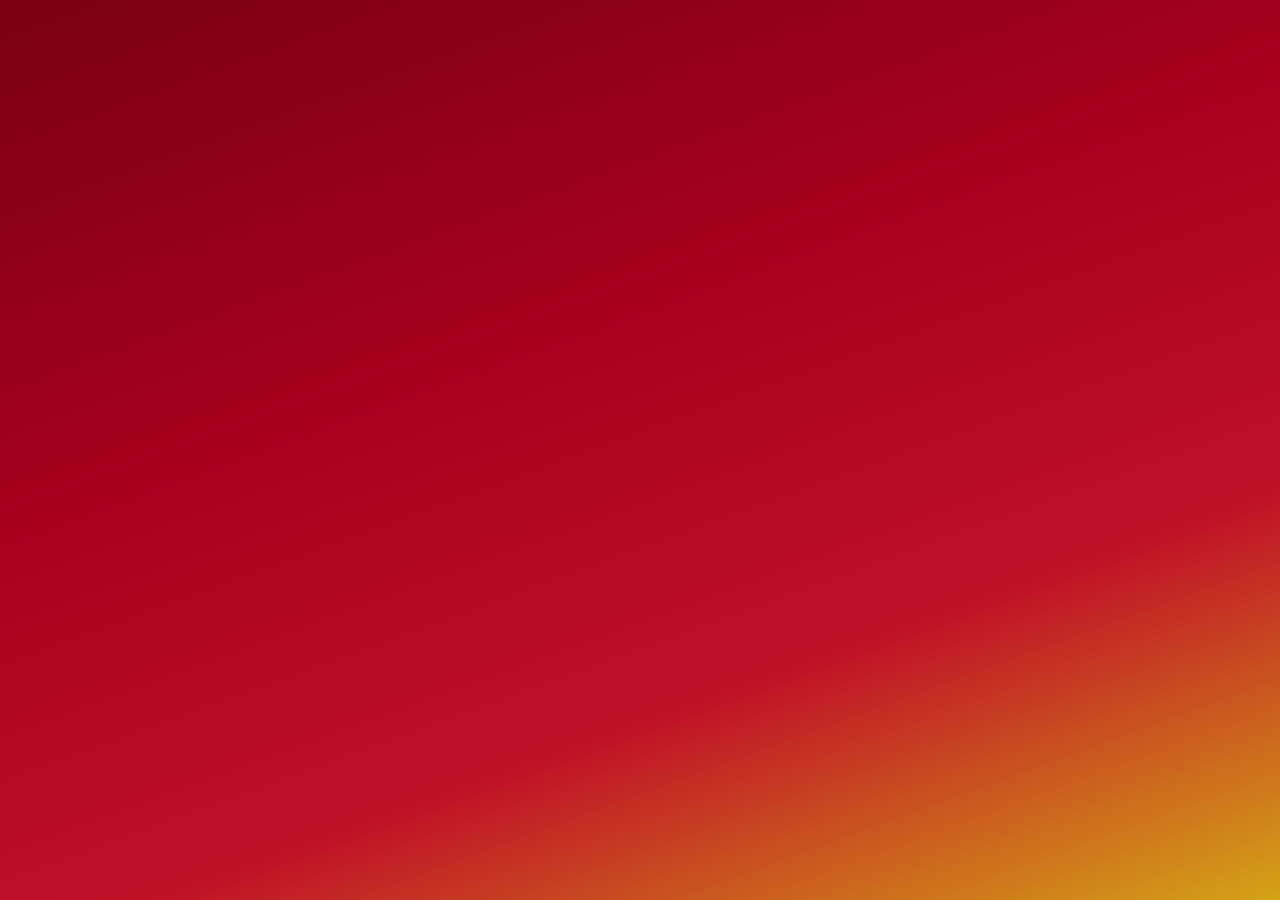
<file: index.html>
<!DOCTYPE html>
<html lang="ta">

<head>
    <meta charset="UTF-8">
    <meta name="viewport" content="width=device-width, initial-scale=1.0, maximum-scale=1.0, user-scalable=no">
    <title>TVK Digital Connect</title>
    <link rel="stylesheet" href="style.css">
</head>

<body>

    <!-- =====================================
         PAGE 1: MAIN WEBSITE (FIRST TIME ONLY)
    ====================================== -->
    <main id="mainWebsite" class="page">
        <div class="content-box">
            <h1>WELCOME TO<br>TVK DIGITAL CONNECT</h1>
            <p>Digital Connect தளத்திற்கு உங்களை அன்புடன் வரவேற்கிறோம்.</p>
            <button id="startBtn" class="btn">தொடங்குக (Next)</button>
        </div>
    </main>


    <!-- =====================================
         PAGE 2: INTRO SCREEN (FIRST TIME ONLY)
    ====================================== -->
    <section id="introScreen" class="page">

        <!-- TOP TITLE -->
        <div class="intro-title">
            WELCOME TO<br><span>TVK DIGITAL CONNECT</span>
        </div>

        <!-- VIJAY MAIN IMAGE (BIGGER CIRCLE) -->
        <div class="vijay-container">
            <div class="vijay-border">
                <img src="assets/images/vijay.jpg" alt="Thalapathy Vijay" class="vijay-image">
            </div>
        </div>

        <!-- JEEVA PROFILE -->
        <div class="jeeva-profile">
            <div class="jeeva-photo-box">
                <img src="assets/images/jeeva.jpg" alt="Jeeva" class="jeeva-image">
            </div>
            <div class="jeeva-info">
                <div class="jeeva-name">JEEVA</div>
                <div class="jeeva-fullname">K Jeevanandham</div>
                <div class="jeeva-education">B.E (Computer Science)</div>
            </div>
        </div>

        <!-- BOTTOM MESSAGE -->
        <div class="intro-bottom">
            <div class="loading-text">Preparing something amazing...</div>

            <!-- Progress Bar -->
            <div class="progress-wrapper">
                <div class="progress-bar">
                    <div id="progressFill" class="progress-fill"></div>
                </div>
                <span id="progressTime">00 / 00</span>
            </div>
        </div>

        <!-- TVK TAMIL NAME -->
        <div class="tvk-name">
            <span>தமிழக வெற்றிக் கழகம்</span>
        </div>

    </section>


    <!-- =====================================
         PAGE 3: NAVIGATION DASHBOARD (HOME PAGE)
    ====================================== -->
    <section id="thirdPage" class="page">
        
        <header class="app-header">
            <div class="header-nav">
                <button id="homeBtn" class="nav-btn">🏠 Home</button>
            </div>
            <div class="header-title">
                <h2>TVK Connect</h2>
            </div>
            <div style="width: 70px;"></div> <!-- Alignment Spacer -->
        </header>

        <div class="dashboard-body">

            <!-- Announcements -->
            <div class="announcement-box">
                <h3>🔔 முக்கிய அறிவிப்புகள்</h3>
                <marquee behavior="scroll" direction="left" scrollamount="5">
                    மாவட்ட வாரியாக மக்கள் குறைதீர்ப்பு முகாம்கள் விரைவில் நடைபெறவுள்ளன. | அனைத்து வார்டுகளிலும் புதிய தொண்டர்கள் சேர்க்கை தீவிரம்!
                </marquee>
            </div>

            <!-- Multi-Page Action Links Grid -->
            <div class="action-grid">
                
                <a href="pages/dashboard.html" class="action-card">
                    <div class="card-icon">📈</div>
                    <h4>Dashboard</h4>
                    <p>புள்ளிவிவரங்கள் மற்றும் விவரங்கள்</p>
                </a>

                <a href="pages/volunteer.html" class="action-card">
                    <div class="card-icon">👥</div>
                    <h4>Volunteer Register</h4>
                    <p>களப்பணியாளராக இணையுங்கள்</p>
                </a>

                <a href="pages/issue.html" class="action-card">
                    <div class="card-icon">📝</div>
                    <h4>Report Public Issue</h4>
                    <p>பிரச்சினையை பதிவிடுங்கள்</p>
                </a>

                <a href="pages/admin.html" class="action-card">
                    <div class="card-icon">👤</div>
                    <h4>Admin Panel</h4>
                    <p>நிர்வாகி உள்நுழைவு</p>
                </a>

            </div>

        </div>

    </section>


    <!-- BACKGROUND MUSIC -->
    <audio id="introMusic" src="assets/audio/tvk-song.mp3" preload="auto"></audio>

    <!-- JAVASCRIPT -->
    <script src="script.js"></script>

</body>

</html>
</file>
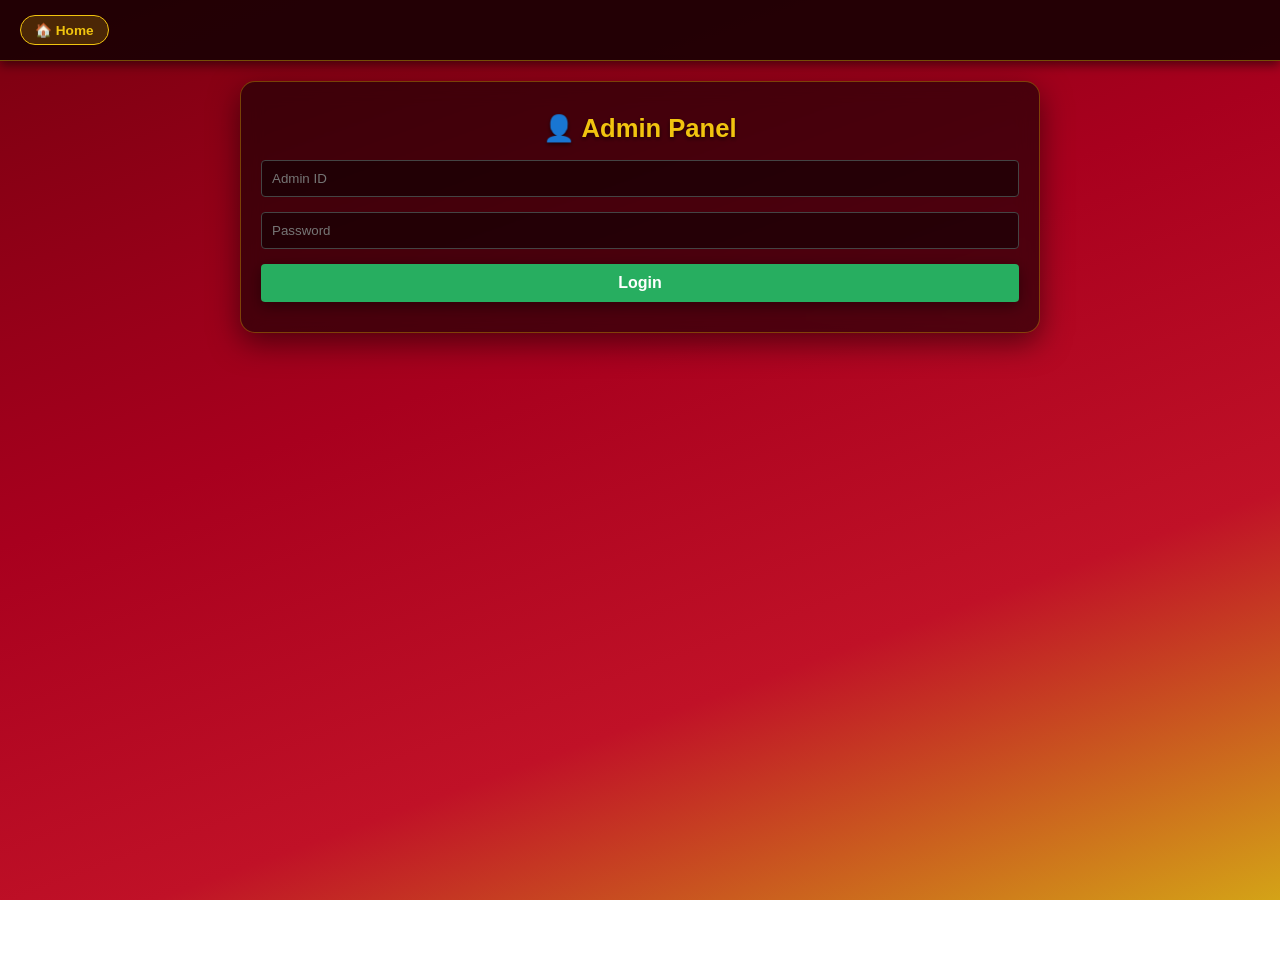
<file: pages/admin.html>
<!DOCTYPE html>
<html lang="ta">
<head>
    <meta charset="UTF-8">
    <meta name="viewport" content="width=device-width, initial-scale=1.0">
    <title>Admin Panel - TVK Digital Connect</title>
    <link rel="stylesheet" href="../style.css">
</head>
<body>
    <header class="app-page-header">
        <a href="../index.html?skipIntro=true" class="nav-btn">🏠 Home</a>
    </header>

    <main class="page active-page sub-page-container">
        <div class="content-box" style="max-width: 800px; width: 95%;">
            <h1>👤 Admin Panel</h1>

            <!-- Login Form -->
            <div id="loginSection">
                <form id="adminLoginForm" style="display: flex; flex-direction: column; gap: 15px; margin-top: 15px;">
                    <input type="text" id="username" required placeholder="Admin ID" style="padding: 10px; background: rgba(0,0,0,0.5); color: #fff; border: 1px solid #444; border-radius: 4px;">
                    <input type="password" id="password" required placeholder="Password" style="padding: 10px; background: rgba(0,0,0,0.5); color: #fff; border: 1px solid #444; border-radius: 4px;">
                    <button type="submit" class="btn" style="padding: 10px; background: #27ae60; color: white; border: none; border-radius: 4px; cursor: pointer;">Login</button>
                </form>
            </div>

            <!-- Complaints Dashboard -->
            <div id="adminDashboard" style="display: none; text-align: left;">
                <div style="display: flex; justify-content: space-between; align-items: center; border-bottom: 1px solid #444; padding-bottom: 10px;">
                    <h2 style="color: #f1c40f; margin: 0;">GitHub Complaints</h2>
                    <button id="logoutBtn" style="padding: 6px 12px; background: #e74c3c; border: none; color: white; border-radius: 4px; cursor: pointer;">Logout</button>
                </div>

                <div id="issuesContainer" style="display: flex; flex-direction: column; gap: 15px; margin-top: 20px;">
                    <p style="color: #aaa;">GitHub-லிருந்து புகார்கள் பதிவேற்றப்படுகின்றன...</p>
                </div>
            </div>
        </div>
    </main>

    <script>
        // 🚨 உங்கள் GitHub விவரங்களை இங்கே மாற்றவும்
        const GITHUB_USERNAME = "SKJeevaTVK";
        const GITHUB_REPO = "TVK-Digital-Connect";
        const GITHUB_TOKEN = "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"; 

        document.getElementById('adminLoginForm').addEventListener('submit', function(e) {
            e.preventDefault();
            // கடவுச்சொல் மற்றும் ID
            if(document.getElementById('username').value === 'admin' && document.getElementById('password').value === 'admin123') {
                document.getElementById('loginSection').style.display = 'none';
                document.getElementById('adminDashboard').style.display = 'block';
                fetchGitHubIssues();
            } else {
                alert('தவறான Admin ID அல்லது Password!');
            }
        });

        // GitHub-ல் இருந்து புகார்களை மட்டும் எடுத்து வருவது
        async function fetchGitHubIssues() {
            const container = document.getElementById('issuesContainer');
            try {
                const response = await fetch(`https://api.github.com/repos/${GITHUB_USERNAME}/${GITHUB_REPO}/issues?state=all`, {
                    headers: { 'Authorization': `token ${GITHUB_TOKEN}` }
                });
                const issues = await response.json();
                container.innerHTML = '';

                if (!Array.isArray(issues) || issues.length === 0) {
                    container.innerHTML = '<p style="color: #aaa;">புகார்கள் எதுவும் இல்லை.</p>';
                    return;
                }

                issues.forEach(issue => {
                    const htmlBody = issue.body ? issue.body.replace(/\n/g, '<br>') : '';

                    container.innerHTML += `
                        <div style="background: rgba(0,0,0,0.6); padding: 15px; border-radius: 8px; border: 1px solid #444;">
                            <h3 style="color: #f1c40f; margin-top: 0; margin-bottom: 8px;">${issue.title}</h3>
                            <span style="background: ${issue.state === 'open' ? '#e74c3c' : '#27ae60'}; color: #fff; padding: 3px 10px; border-radius: 10px; font-size: 0.75rem; font-weight: bold;">
                                ${issue.state.toUpperCase()}
                            </span>

                            <!-- Read-Only Details -->
                            <div style="background: #111; color: #ddd; padding: 12px; border-radius: 5px; margin: 12px 0; max-height: 250px; overflow-y: auto; font-size: 0.85rem; border: 1px solid #333;">
                                ${htmlBody}
                            </div>

                            <!-- Reply and Status Update Buttons -->
                            <div style="display: flex; gap: 8px; flex-wrap: wrap;">
                                <input type="text" id="reply_${issue.number}" placeholder="பதிலை உள்ளிடவும்..." style="flex: 1; min-width: 180px; padding: 8px; background: #222; color: #fff; border: 1px solid #555; border-radius: 4px;">
                                <button onclick="sendResponse(${issue.number})" style="background: #27ae60; color: white; border: none; padding: 8px 12px; border-radius: 4px; cursor: pointer;">Send Reply</button>
                                <button onclick="toggleStatus(${issue.number}, '${issue.state}')" style="background: #f39c12; color: white; border: none; padding: 8px 12px; border-radius: 4px; cursor: pointer;">
                                    ${issue.state === 'open' ? 'Close Issue' : 'Reopen'}
                                </button>
                            </div>
                        </div>
                    `;
                });
            } catch (err) {
                container.innerHTML = '<p style="color: #e74c3c;">GitHub தரவுகளைப் பெறுவதில் பிழை ஏற்பட்டது.</p>';
            }
        }

        // Admin பதில் அளிக்கும் செயல்பாடு
        async function sendResponse(issueNumber) {
            const replyInput = document.getElementById(`reply_${issueNumber}`);
            const replyText = replyInput.value.trim();
            if (!replyText) return alert("பதிலை உள்ளிடவும்!");

            const response = await fetch(`https://api.github.com/repos/${GITHUB_USERNAME}/${GITHUB_REPO}/issues/${issueNumber}/comments`, {
                method: 'POST',
                headers: {
                    'Authorization': `token ${GITHUB_TOKEN}`,
                    'Content-Type': 'application/json'
                },
                body: JSON.stringify({ body: `**Admin Response:** ${replyText}` })
            });

            if (response.ok) {
                alert("பதில் வெற்றிகரமாக அனுப்பப்பட்டது!");
                replyInput.value = '';
                fetchGitHubIssues();
            } else {
                alert("பதில் அனுப்புவதில் பிழை ஏற்பட்டது.");
            }
        }

        // Status மாற்றுவது (Open / Closed)
        async function toggleStatus(issueNumber, currentState) {
            const newState = currentState === 'open' ? 'closed' : 'open';
            const response = await fetch(`https://api.github.com/repos/${GITHUB_USERNAME}/${GITHUB_REPO}/issues/${issueNumber}`, {
                method: 'PATCH',
                headers: {
                    'Authorization': `token ${GITHUB_TOKEN}`,
                    'Content-Type': 'application/json'
                },
                body: JSON.stringify({ state: newState })
            });

            if (response.ok) {
                alert(`நிலை மாற்றப்பட்டது: ${newState.toUpperCase()}`);
                fetchGitHubIssues();
            }
        }

        document.getElementById('logoutBtn').onclick = () => location.reload();
    </script>
</body>
</html>
</file>
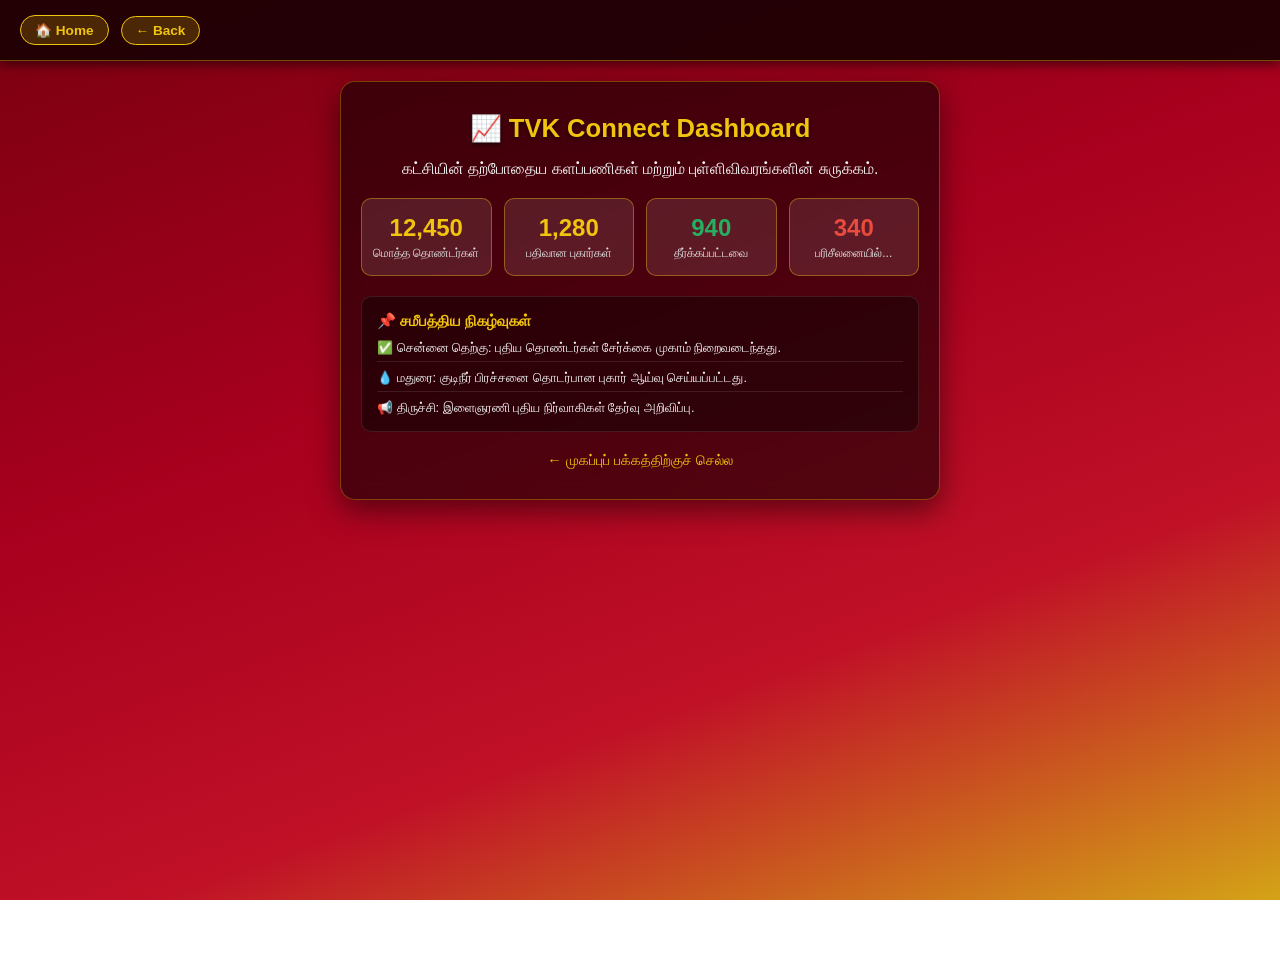
<file: pages/dashboard.html>
<!DOCTYPE html>
<html lang="ta">

<head>
    <meta charset="UTF-8">
    <meta name="viewport" content="width=device-width, initial-scale=1.0, maximum-scale=1.0, user-scalable=no">
    <title>Dashboard - TVK Digital Connect</title>
    <link rel="stylesheet" href="../style.css">
</head>

<body>

    <!-- Header Navigation -->
    <header class="app-page-header">
        <a href="../index.html?skipIntro=true" class="nav-btn">🏠 Home</a>
        <a href="../index.html?skipIntro=true" class="nav-btn">← Back</a>
    </header>

    <main class="page active-page sub-page-container">
        
        <div class="content-box" style="max-width: 600px; width: 95%;">
            <h1>📈 TVK Connect Dashboard</h1>
            <p>கட்சியின் தற்போதைய களப்பணிகள் மற்றும் புள்ளிவிவரங்களின் சுருக்கம்.</p>

            <!-- Dynamic Stats Grid -->
            <div style="display: grid; grid-template-columns: repeat(auto-fit, minmax(130px, 1fr)); gap: 12px; margin: 20px 0;">
                
                <div style="background: rgba(255, 255, 255, 0.1); padding: 15px 10px; border-radius: 10px; border: 1px solid rgba(241, 196, 15, 0.4);">
                    <div id="countVolunteers" style="font-size: 1.5rem; font-weight: bold; color: #f1c40f;">12,450+</div>
                    <div style="font-size: 0.75rem; color: #ddd; margin-top: 4px;">மொத்த தொண்டர்கள்</div>
                </div>

                <div style="background: rgba(255, 255, 255, 0.1); padding: 15px 10px; border-radius: 10px; border: 1px solid rgba(241, 196, 15, 0.4);">
                    <div id="countIssues" style="font-size: 1.5rem; font-weight: bold; color: #f1c40f;">1,280</div>
                    <div style="font-size: 0.75rem; color: #ddd; margin-top: 4px;">பதிவான புகார்கள்</div>
                </div>

                <div style="background: rgba(255, 255, 255, 0.1); padding: 15px 10px; border-radius: 10px; border: 1px solid rgba(241, 196, 15, 0.4);">
                    <div style="font-size: 1.5rem; font-weight: bold; color: #27ae60;">940</div>
                    <div style="font-size: 0.75rem; color: #ddd; margin-top: 4px;">தீர்க்கப்பட்டவை</div>
                </div>

                <div style="background: rgba(255, 255, 255, 0.1); padding: 15px 10px; border-radius: 10px; border: 1px solid rgba(241, 196, 15, 0.4);">
                    <div style="font-size: 1.5rem; font-weight: bold; color: #e74c3c;">340</div>
                    <div style="font-size: 0.75rem; color: #ddd; margin-top: 4px;">பரிசீலனையில்...</div>
                </div>

            </div>

            <!-- Recent Activity List -->
            <div style="text-align: left; background: rgba(0,0,0,0.4); padding: 15px; border-radius: 10px; border: 1px solid rgba(255,255,255,0.1);">
                <h3 style="font-size: 0.95rem; color: #f1c40f; margin-bottom: 10px;">📌 சமீபத்திய நிகழ்வுகள்</h3>
                <ul style="font-size: 0.8rem; color: #eee; list-style-type: none; display: flex; flex-direction: column; gap: 8px;">
                    <li style="border-bottom: 1px solid rgba(255,255,255,0.1); padding-bottom: 5px;">✅ சென்னை தெற்கு: புதிய தொண்டர்கள் சேர்க்கை முகாம் நிறைவடைந்தது.</li>
                    <li style="border-bottom: 1px solid rgba(255,255,255,0.1); padding-bottom: 5px;">💧 மதுரை: குடிநீர் பிரச்சனை தொடர்பான புகார் ஆய்வு செய்யப்பட்டது.</li>
                    <li>📢 திருச்சி: இளைஞரணி புதிய நிர்வாகிகள் தேர்வு அறிவிப்பு.</li>
                </ul>
            </div>

            <a href="../index.html?skipIntro=true" style="display: inline-block; margin-top: 20px; color: #f1c40f; text-decoration: none; font-size: 0.9rem;">← முகப்புப் பக்கத்திற்குச் செல்ல</a>
        </div>

    </main>

    <script>
        document.addEventListener("DOMContentLoaded", () => {
            const volunteers = JSON.parse(localStorage.getItem('tvk_volunteers')) || [];
            const issues = JSON.parse(localStorage.getItem('tvk_issues')) || [];

            const totalVolunteers = 12450 + volunteers.length;
            const totalIssues = 1280 + issues.length;

            document.getElementById('countVolunteers').textContent = totalVolunteers.toLocaleString('ta-IN');
            document.getElementById('countIssues').textContent = totalIssues.toLocaleString('ta-IN');
        });
    </script>
</body>

</html>
</file>
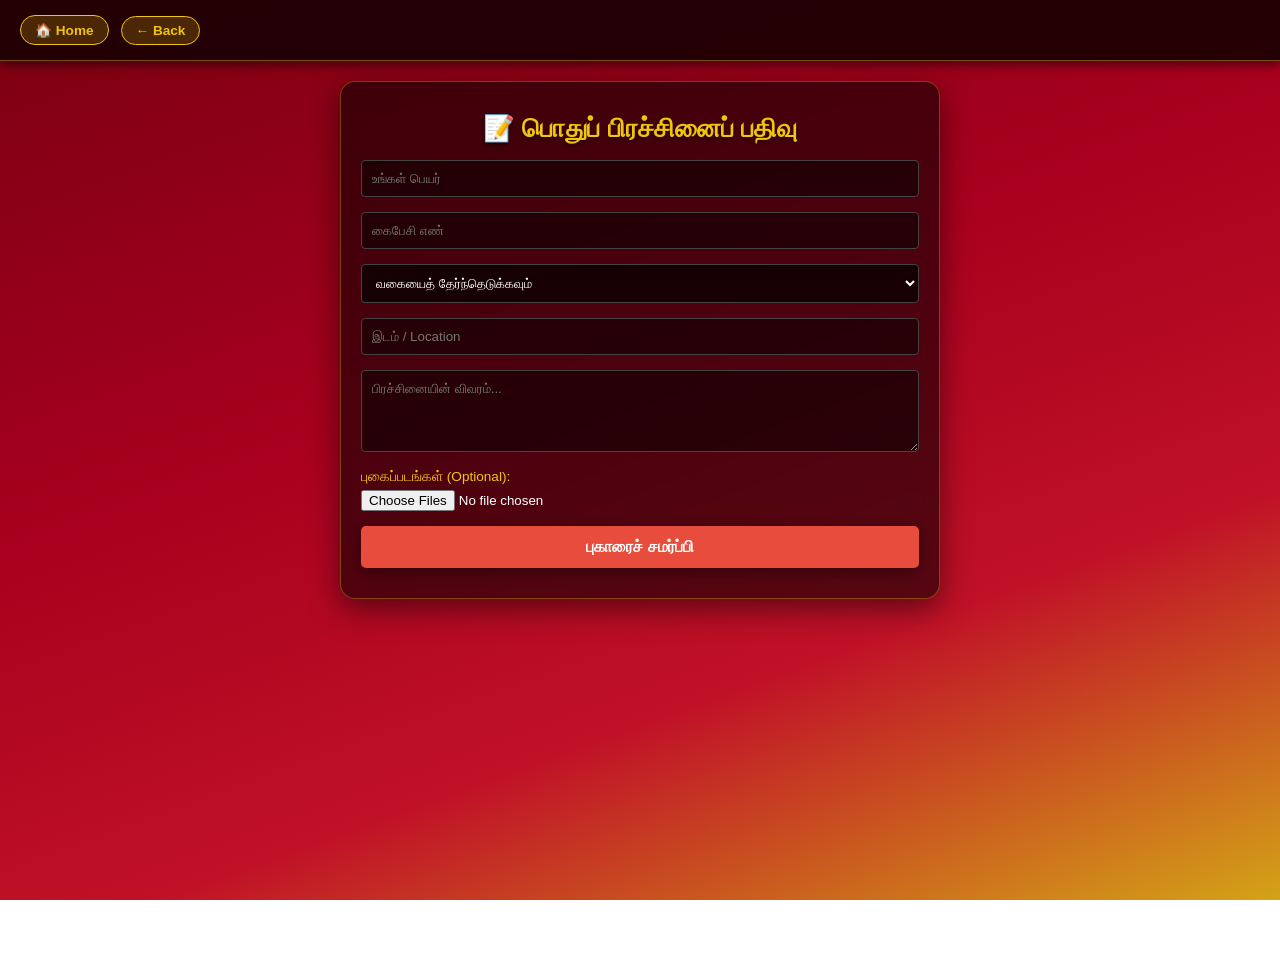
<file: pages/issue.html>
<!DOCTYPE html>
<html lang="ta">
<head>
    <meta charset="UTF-8">
    <meta name="viewport" content="width=device-width, initial-scale=1.0">
    <title>Report Public Issue - TVK Digital Connect</title>
    <link rel="stylesheet" href="../style.css">
</head>
<body>
    <header class="app-page-header">
        <a href="../index.html?skipIntro=true" class="nav-btn">🏠 Home</a>
        <a href="../index.html?skipIntro=true" class="nav-btn">← Back</a>
    </header>

    <main class="page active-page sub-page-container">
        <div class="content-box" style="max-width: 600px; width: 95%;">
            <h1>📝 பொதுப் பிரச்சினைப் பதிவு</h1>

            <form id="issueForm" style="display: flex; flex-direction: column; gap: 15px; text-align: left;">
                <input type="text" id="reporterName" required placeholder="உங்கள் பெயர்" style="width: 100%; padding: 10px; background: rgba(0,0,0,0.5); color: #fff; border: 1px solid #444; border-radius: 4px;">
                <input type="tel" id="reporterPhone" required placeholder="கைபேசி எண்" pattern="[0-9]{10}" style="width: 100%; padding: 10px; background: rgba(0,0,0,0.5); color: #fff; border: 1px solid #444; border-radius: 4px;">
                
                <select id="issueCategory" required style="width: 100%; padding: 10px; background: rgba(0,0,0,0.7); color: #fff; border: 1px solid #444; border-radius: 4px;">
                    <option value="">வகையைத் தேர்ந்தெடுக்கவும்</option>
                    <option value="Road">சாலை வசதி</option>
                    <option value="Water">குடிநீர் பிரச்சனை</option>
                    <option value="Electricity">மின்சாரம்</option>
                    <option value="Other">இதர பிரச்சினைகள்</option>
                </select>

                <input type="text" id="location" required placeholder="இடம் / Location" style="width: 100%; padding: 10px; background: rgba(0,0,0,0.5); color: #fff; border: 1px solid #444; border-radius: 4px;">
                <textarea id="description" rows="4" required placeholder="பிரச்சினையின் விவரம்..." style="width: 100%; padding: 10px; background: rgba(0,0,0,0.5); color: #fff; border: 1px solid #444; border-radius: 4px;"></textarea>

                <div>
                    <label style="color: #f1c40f; font-size: 0.85rem;">புகைப்படங்கள் (Optional):</label>
                    <input type="file" id="issueImages" accept="image/*" multiple style="width: 100%; color: #fff; margin-top: 5px;">
                </div>

                <button type="submit" id="submitBtn" class="btn" style="width: 100%; padding: 12px; background: #e74c3c; color: white; border: none; border-radius: 5px; font-weight: bold; cursor: pointer;">புகாரைச் சமர்ப்பி</button>
            </form>
        </div>
    </main>

    <script>
        // 🚨 உங்கள் GitHub விவரங்களை இங்கே மாற்றவும்
        const GITHUB_USERNAME = "SKJeevaTVK";
        const GITHUB_REPO = "TVK-Digital-Connect";
        const GITHUB_TOKEN = "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"; 

        // Imgur API மூலம் படங்களை Upload செய்யும் செயல்பாடு
        async function uploadImageToImgur(file) {
            const formData = new FormData();
            formData.append('image', file);
            try {
                const response = await fetch('https://api.imgur.com/3/image', {
                    method: 'POST',
                    headers: { Authorization: 'Client-ID c982fae3f05b927' },
                    body: formData
                });
                const data = await response.json();
                return data.success ? data.data.link : null;
            } catch (e) {
                console.error(e);
                return null;
            }
        }

        document.getElementById('issueForm').addEventListener('submit', async function(e) {
            e.preventDefault();
            const submitBtn = document.getElementById('submitBtn');
            submitBtn.innerText = "GitHub-ல் சேமிக்கப்படுகிறது...";
            submitBtn.disabled = true;

            const name = document.getElementById('reporterName').value.trim();
            const phone = document.getElementById('reporterPhone').value.trim();
            const category = document.getElementById('issueCategory').value;
            const location = document.getElementById('location').value.trim();
            const description = document.getElementById('description').value.trim();
            const files = document.getElementById('issueImages').files;

            try {
                let imagesHTML = "";
                if (files.length > 0) {
                    for (let i = 0; i < files.length; i++) {
                        const imgUrl = await uploadImageToImgur(files[i]);
                        if (imgUrl) {
                            imagesHTML += `<img src="${imgUrl}" width="250" style="margin:5px; border-radius:5px;"><br>`;
                        }
                    }
                }

                const refNumber = `TVK-${Math.floor(1000 + Math.random() * 9000)}`;
                const issueTitle = `[COMPLAINT] ${category} - ${location} (${refNumber})`;
                
                const issueBody = `### 📝 Complaint Details
* **Ref No:** \`${refNumber}\`
* **Name:** ${name}
* **Phone:** ${phone}
* **Category:** ${category}
* **Location:** ${location}

---
### 📄 Details:
${description}

---
### 🖼️ Attachments:
${imagesHTML || '_புகைப்படங்கள் இணைக்கப்படவில்லை_'}
`;

                const response = await fetch(`https://api.github.com/repos/${GITHUB_USERNAME}/${GITHUB_REPO}/issues`, {
                    method: 'POST',
                    headers: {
                        'Authorization': `token ${GITHUB_TOKEN}`,
                        'Accept': 'application/vnd.github.v3+json',
                        'Content-Type': 'application/json'
                    },
                    body: JSON.stringify({
                        title: issueTitle,
                        body: issueBody,
                        labels: ['complaint', category]
                    })
                });

                if (response.ok) {
                    alert(`புகார் வெற்றிகரமாக GitHub-ல் சேமிக்கப்பட்டது!\nRef No: ${refNumber}`);
                    this.reset();
                } else {
                    alert("GitHub API பிழை! Username, Repo Name மற்றும் Token விவரங்களைச் சரிபார்க்கவும்.");
                }
            } catch (err) {
                console.error(err);
                alert("இணைய இணைப்பில் பிழை ஏற்பட்டது. மீண்டும் முயற்சிக்கவும்.");
            } finally {
                submitBtn.innerText = "புகாரைச் சமர்ப்பி";
                submitBtn.disabled = false;
            }
        });
    </script>
</body>
</html>
</file>
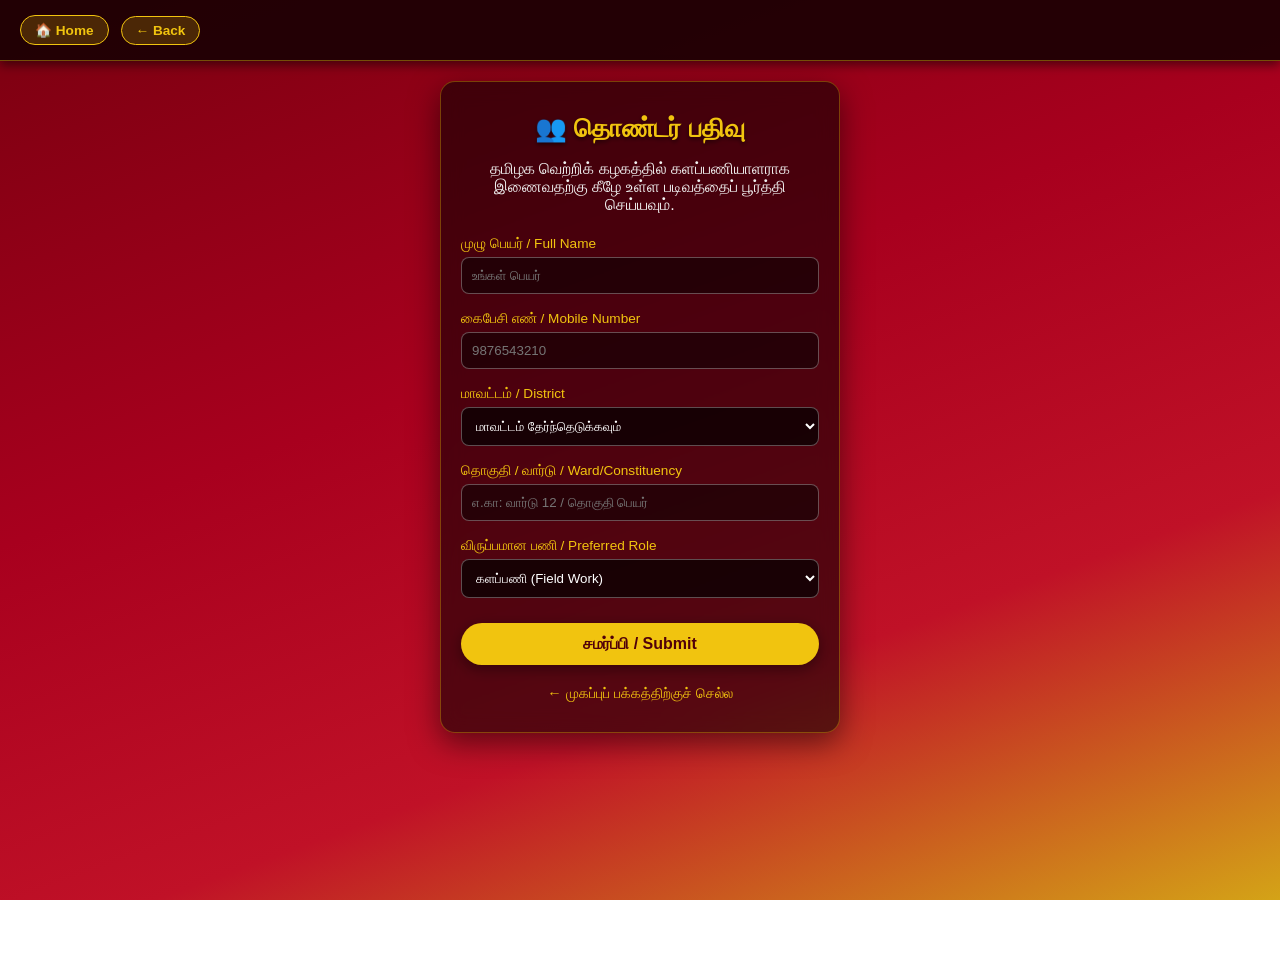
<file: pages/volunteer.html>
<!DOCTYPE html>
<html lang="ta">

<head>
    <meta charset="UTF-8">
    <meta name="viewport" content="width=device-width, initial-scale=1.0, maximum-scale=1.0, user-scalable=no">
    <title>Volunteer Registration - TVK Digital Connect</title>
    <link rel="stylesheet" href="../style.css">
</head>

<body>

    <!-- Header Navigation -->
    <header class="app-page-header">
        <a href="../index.html?skipIntro=true" class="nav-btn">🏠 Home</a>
        <a href="../index.html?skipIntro=true" class="nav-btn">← Back</a>
    </header>

    <main class="page active-page sub-page-container">
        
        <div class="content-box">
            <h1>👥 தொண்டர் பதிவு</h1>
            <p>தமிழக வெற்றிக் கழகத்தில் களப்பணியாளராக இணைவதற்கு கீழே உள்ள படிவத்தைப் பூர்த்தி செய்யவும்.</p>

            <!-- Volunteer Form -->
            <form id="volunteerForm" style="display: flex; flex-direction: column; gap: 15px; text-align: left;">
                
                <div>
                    <label for="fullName" style="font-size: 0.85rem; color: #f1c40f;">முழு பெயர் / Full Name</label>
                    <input type="text" id="fullName" required placeholder="உங்கள் பெயர்" 
                        style="width: 100%; padding: 10px; border-radius: 8px; border: 1px solid rgba(255,255,255,0.3); background: rgba(0,0,0,0.5); color: #fff; margin-top: 5px;">
                </div>

                <div>
                    <label for="phone" style="font-size: 0.85rem; color: #f1c40f;">கைபேசி எண் / Mobile Number</label>
                    <input type="tel" id="phone" required placeholder="9876543210" pattern="[0-9]{10}"
                        style="width: 100%; padding: 10px; border-radius: 8px; border: 1px solid rgba(255,255,255,0.3); background: rgba(0,0,0,0.5); color: #fff; margin-top: 5px;">
                </div>

                <div>
                    <label for="district" style="font-size: 0.85rem; color: #f1c40f;">மாவட்டம் / District</label>
                    <select id="district" required style="width: 100%; padding: 10px; border-radius: 8px; border: 1px solid rgba(255,255,255,0.3); background: rgba(0,0,0,0.7); color: #fff; margin-top: 5px;">
                        <option value="">மாவட்டம் தேர்ந்தெடுக்கவும்</option>
                        <option value="Chennai">சென்னை (Chennai)</option>
                        <option value="Madurai">மதுரை (Madurai)</option>
                        <option value="Coimbatore">கோயம்புத்தூர் (Coimbatore)</option>
                        <option value="Trichy">திருச்சி (Trichy)</option>
                        <option value="Salem">சேலம் (Salem)</option>
                        <option value="Tirunelveli">திருநெல்வேலி (Tirunelveli)</option>
                        <option value="Other">மற்றவை (Other)</option>
                    </select>
                </div>

                <div>
                    <label for="ward" style="font-size: 0.85rem; color: #f1c40f;">தொகுதி / வார்டு / Ward/Constituency</label>
                    <input type="text" id="ward" placeholder="எ.கா: வார்டு 12 / தொகுதி பெயர்"
                        style="width: 100%; padding: 10px; border-radius: 8px; border: 1px solid rgba(255,255,255,0.3); background: rgba(0,0,0,0.5); color: #fff; margin-top: 5px;">
                </div>

                <div>
                    <label for="role" style="font-size: 0.85rem; color: #f1c40f;">விருப்பமான பணி / Preferred Role</label>
                    <select id="role" required style="width: 100%; padding: 10px; border-radius: 8px; border: 1px solid rgba(255,255,255,0.3); background: rgba(0,0,0,0.7); color: #fff; margin-top: 5px;">
                        <option value="Field Work">களப்பணி (Field Work)</option>
                        <option value="Social Media">சமூக வலைத்தளப் பணி (Social Media)</option>
                        <option value="Event Management">நிகழ்ச்சி ஒருங்கிணைப்பு (Event Org)</option>
                    </select>
                </div>

                <button type="submit" class="btn" style="margin-top: 10px; width: 100%;">சமர்ப்பி / Submit</button>
            </form>

            <a href="../index.html?skipIntro=true" style="display: inline-block; margin-top: 20px; color: #f1c40f; text-decoration: none; font-size: 0.9rem;">← முகப்புப் பக்கத்திற்குச் செல்ல</a>
        </div>

    </main>

    <script>
        document.getElementById('volunteerForm').addEventListener('submit', function(e) {
            e.preventDefault();
            
            const newVolunteer = {
                name: document.getElementById('fullName').value,
                phone: document.getElementById('phone').value,
                district: document.getElementById('district').value,
                ward: document.getElementById('ward').value,
                role: document.getElementById('role').value,
                date: new Date().toLocaleDateString('ta-IN')
            };

            let volunteers = JSON.parse(localStorage.getItem('tvk_volunteers')) || [];
            volunteers.push(newVolunteer);
            localStorage.setItem('tvk_volunteers', JSON.stringify(volunteers));

            alert('உங்கள் தொண்டர் பதிவு வெற்றிகரமாக சேமிக்கப்பட்டது!');
            this.reset();
        });
    </script>
</body>

</html>
</file>
<file: style.css>
/* Reset & Base Setup */
* {
    margin: 0;
    padding: 0;
    box-sizing: border-box;
    font-family: 'Segoe UI', Tahoma, Geneva, Verdana, sans-serif;
}

body, html {
    width: 100%;
    height: 100%;
    overflow-x: hidden;
    color: #ffffff;
    background: linear-gradient(160deg, #7a0010 0%, #a8001e 40%, #c01127 70%, #d4a317 100%);
    background-attachment: fixed;
}

/* Page Control Layout */
.page {
    display: none;
    width: 100%;
    min-height: 100vh;
    flex-direction: column;
    justify-content: space-between;
    align-items: center;
    padding: 20px 15px;
    text-align: center;
    position: relative;
    z-index: 2;
}

.page.active-page {
    display: flex;
}

/* Common Content Box */
.content-box {
    margin: auto;
    background: rgba(0, 0, 0, 0.55);
    padding: 30px 20px;
    border-radius: 15px;
    backdrop-filter: blur(10px);
    border: 1px solid rgba(255, 215, 0, 0.3);
    box-shadow: 0 10px 30px rgba(0, 0, 0, 0.5);
    max-width: 400px;
    width: 90%;
}

.content-box h1 {
    font-size: 1.6rem;
    color: #f1c40f;
    margin-bottom: 15px;
    text-shadow: 0 2px 4px rgba(0,0,0,0.6);
    line-height: 1.3;
}

.content-box p {
    font-size: 1rem;
    margin-bottom: 20px;
    color: #f1f1f1;
}

.btn {
    padding: 12px 25px;
    font-size: 1rem;
    font-weight: bold;
    color: #50000a;
    background: #f1c40f;
    border: none;
    border-radius: 25px;
    cursor: pointer;
    box-shadow: 0 4px 15px rgba(0,0,0,0.4);
    transition: transform 0.2s;
}

.btn:active {
    transform: scale(0.96);
}

/* Header Navigation Buttons */
.app-header {
    width: 100%;
    background: rgba(40, 0, 5, 0.85);
    backdrop-filter: blur(10px);
    padding: 12px 15px;
    border-bottom: 1px solid rgba(241, 196, 15, 0.3);
    display: flex;
    justify-content: space-between;
    align-items: center;
}

.nav-btn {
    background: rgba(241, 196, 15, 0.2);
    border: 1px solid #f1c40f;
    color: #f1c40f;
    padding: 6px 14px;
    border-radius: 20px;
    font-size: 0.85rem;
    font-weight: 600;
    cursor: pointer;
    text-decoration: none;
    display: inline-flex;
    align-items: center;
    gap: 4px;
}

.nav-btn:active {
    background: #f1c40f;
    color: #000;
}

/* =====================================
   PAGE 2: INTRO SCREEN
====================================== */

.intro-title {
    font-size: 1.1rem;
    font-weight: 700;
    letter-spacing: 1.5px;
    color: #ffffff;
    text-shadow: 0 2px 10px rgba(0, 0, 0, 0.8);
    margin-top: 5px;
    line-height: 1.3;
}

.intro-title span {
    font-size: 1.4rem;
    color: #f1c40f;
    font-weight: 800;
}

/* Vijay Image Section (ENLARGED) */
.vijay-container {
    margin: 10px 0;
}

.vijay-border {
    width: 260px;
    height: 260px;
    margin: 0 auto;
    border-radius: 50%;
    padding: 6px;
    background: linear-gradient(45deg, #ffffff, #f1c40f);
    box-shadow: 0 0 30px rgba(0, 0, 0, 0.8);
}

.vijay-image {
    width: 100%;
    height: 100%;
    object-fit: cover;
    border-radius: 50%;
}

/* Jeeva Profile Section */
.jeeva-profile {
    display: flex;
    align-items: center;
    background: rgba(0, 0, 0, 0.45);
    backdrop-filter: blur(10px);
    border: 1px solid rgba(255, 255, 255, 0.2);
    padding: 8px 12px;
    border-radius: 12px;
    max-width: 320px;
    width: 90%;
    gap: 12px;
}

.jeeva-photo-box {
    width: 55px;
    height: 65px;
    border-radius: 8px;
    overflow: hidden;
    border: 2px solid #f1c40f;
    flex-shrink: 0;
}

.jeeva-image {
    width: 100%;
    height: 100%;
    object-fit: cover;
}

.jeeva-info {
    text-align: left;
}

.jeeva-name {
    font-size: 1rem;
    font-weight: 700;
    color: #ffffff;
}

.jeeva-fullname {
    font-size: 0.8rem;
    color: #dddddd;
}

.jeeva-education {
    font-size: 0.7rem;
    color: #f1c40f;
}

/* Progress Bar Section */
.intro-bottom {
    width: 100%;
    max-width: 300px;
}

.loading-text {
    font-size: 0.8rem;
    color: #ffffff;
    margin-bottom: 6px;
}

.progress-wrapper {
    display: flex;
    align-items: center;
    gap: 10px;
}

.progress-bar {
    flex-grow: 1;
    height: 8px;
    background: rgba(0, 0, 0, 0.5);
    border-radius: 10px;
    overflow: hidden;
    border: 1px solid rgba(255, 255, 255, 0.2);
}

.progress-fill {
    width: 0%;
    height: 100%;
    background: linear-gradient(90deg, #f1c40f, #ffffff);
    border-radius: 10px;
    transition: width 0.1s linear;
}

#progressTime {
    font-size: 0.75rem;
    font-weight: 600;
    color: #ffffff;
    min-width: 50px;
}

/* Tamil Party Name */
.tvk-name span {
    font-size: 1.1rem;
    font-weight: 700;
    color: #ffffff;
}

/* PAGE 3: DASHBOARD STYLES */
#thirdPage {
    padding: 0;
    justify-content: flex-start;
}

.header-title h2 {
    font-size: 1.2rem;
    color: #f1c40f;
}

.dashboard-body {
    width: 100%;
    max-width: 500px;
    margin: 0 auto;
    padding: 15px;
}

.announcement-box {
    background: rgba(0, 0, 0, 0.55);
    border-left: 4px solid #f1c40f;
    padding: 10px;
    border-radius: 6px;
    margin-bottom: 20px;
    text-align: left;
}

.announcement-box h3 {
    font-size: 0.85rem;
    color: #f1c40f;
    margin-bottom: 5px;
}

.announcement-box marquee {
    font-size: 0.8rem;
    color: #ffffff;
}

.action-grid {
    display: grid;
    grid-template-columns: 1fr 1fr;
    gap: 15px;
}

.action-card {
    background: rgba(0, 0, 0, 0.45);
    border: 1px solid rgba(255, 255, 255, 0.2);
    padding: 20px 10px;
    border-radius: 12px;
    text-decoration: none;
    color: #ffffff;
    backdrop-filter: blur(5px);
    transition: transform 0.2s;
    display: flex;
    flex-direction: column;
    align-items: center;
}

.action-card:active {
    transform: scale(0.97);
}

.card-icon {
    font-size: 2rem;
    margin-bottom: 8px;
}

.action-card h4 {
    font-size: 0.95rem;
    color: #f1c40f;
    margin-bottom: 4px;
}

.action-card p {
    font-size: 0.75rem;
    color: #dddddd;
}
/* Custom Fix for Pages Header Layout */
.app-page-header {
    width: 100%;
    padding: 15px 20px;
    background: rgba(30, 0, 5, 0.95);
    border-bottom: 1px solid rgba(241, 196, 15, 0.4);
    display: flex;
    gap: 12px;
    align-items: center;
    position: sticky;
    top: 0;
    z-index: 999;
    box-shadow: 0 4px 10px rgba(0, 0, 0, 0.5);
}

.sub-page-container {
    justify-content: flex-start !important;
    padding-top: 0 !important;
}

.sub-page-container .content-box {
    margin-top: 20px !important;
    margin-bottom: 30px !important;
}
</file>
